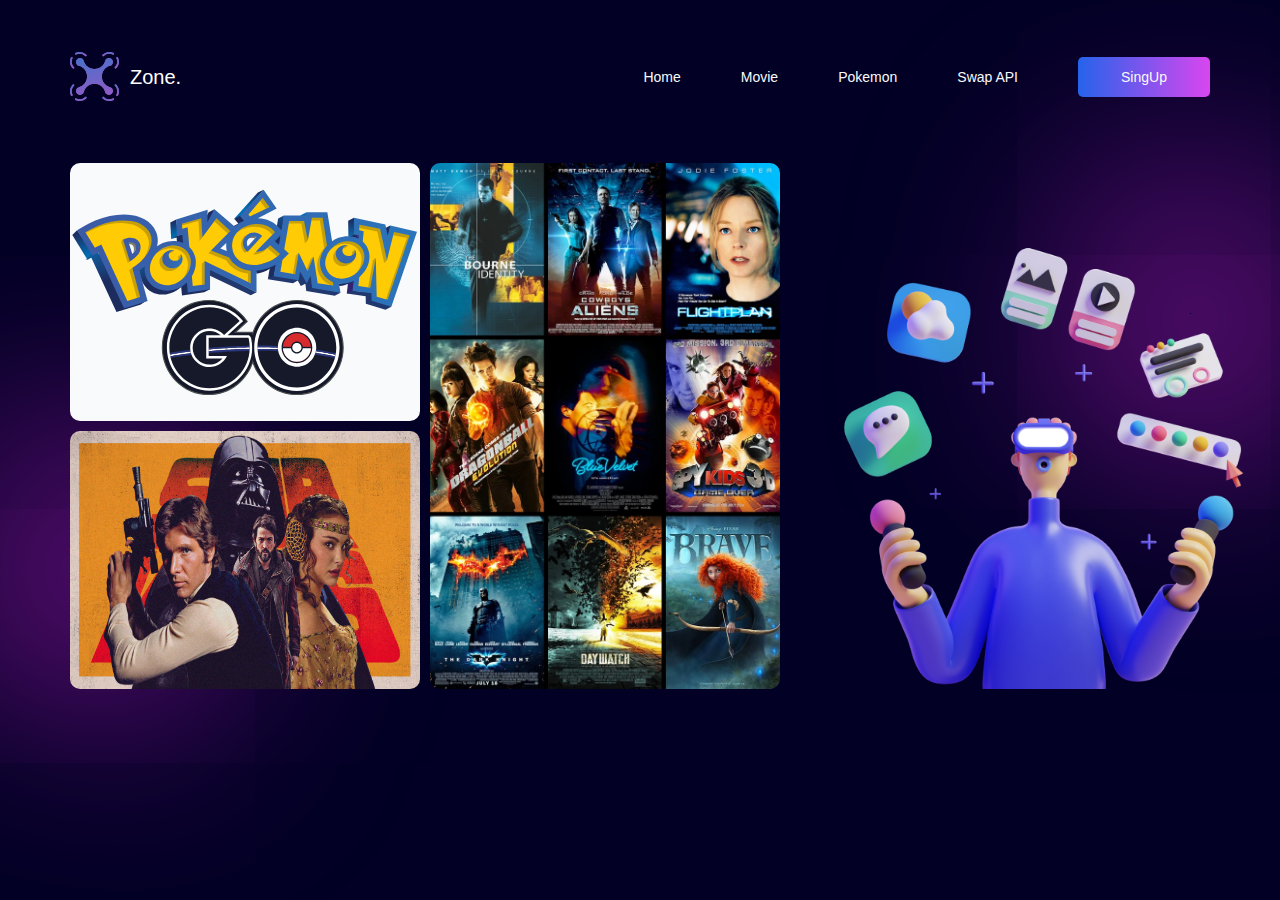
<file: index.html>
<!DOCTYPE html>
<html lang="en">
<head>
    <meta charset="UTF-8">
    <meta name="viewport" content="width=device-width, initial-scale=1.0">
    <title>Home</title>
    <link rel="stylesheet" href="./STYLE/style.css">
    <link
    rel="stylesheet"
    href="https://cdnjs.cloudflare.com/ajax/libs/animate.css/4.1.1/animate.min.css"
  />
</head>
<body>
    <header class="header">
        <div class="container">
            <div class="header__wrapper">
                <div>
                    <div class="header__logo"><img src="./IMG/header-logo.svg" alt="logo"></div><p class="header__text">Zone.</p>
                </div>
                <nav class="header__nav">
                    <ul>
                        <li class="header__link"><a href="./index.html">Home</a></li>
                        <li class="header__link"><a href="./Movie.html">Movie</a></li>
                        <li class="header__link"><a href="./pokemon.html">Pokemon</a></li>
                        <li class="header__link"><a href="./starapi.html">Swap API</a></li>
                        <button class="header__btn"><a href="#">SingUp</a></button>
                    </ul>
                </nav>
            </div>
        </div>
    </header> 
    <section class="hero">
       <div class="container">
        <div class="hero__wrapper">
            <div class="hero__img-wrapper animate__animated animate__fadeInLeft">
                <div class="hero__pokemon-img">
                    <img src="./IMG/hero-pokemon-img.svg" alt="pokemon">
                </div>
                <div class="hero__starwars-img">
                    <img src="./IMG/hero-star-wars.jpg" alt="star wars">
                </div>
                <div class="hero__movie-img">
                    <img src="./IMG/hero-poster-img.jpg.webp" alt="movie">
                </div>
            </div>
            <div class="hero__men">
                <img src="./IMG/hero-img.png" alt="men">
            </div>
        </div>
       </div>
    </section>
    <script src="./hacaton.js/app.js"></script>
</body>
</html>
</file>
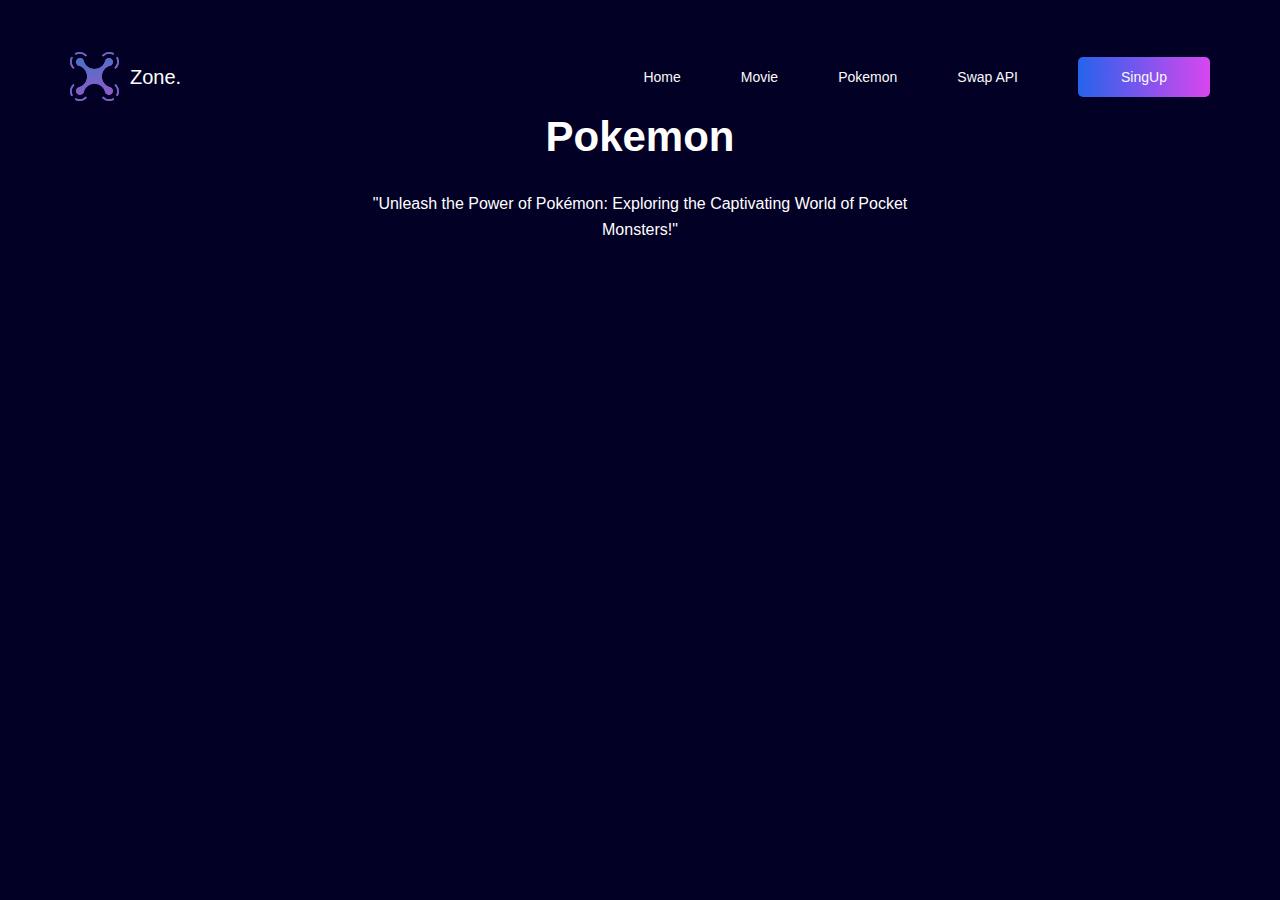
<file: pokemon.html>
<!DOCTYPE html>
<html lang="en">
<head>
    <meta charset="UTF-8">
    <meta name="viewport" content="width=device-width, initial-scale=1.0">
    <title>Pokemon</title>
    <link rel="stylesheet" href="./STYLE/style.css">
    <link
    rel="stylesheet"
    href="https://cdnjs.cloudflare.com/ajax/libs/animate.css/4.1.1/animate.min.css"
  />
</head>
<body>
    <header class="header">
        <div class="container">
            <div class="header__wrapper">
                <div>
                    <div class="header__logo"><img src="./IMG/header-logo.svg" alt="logo"></div><p class="header__text">Zone.</p>
                </div>
                <nav class="header__nav">
                    <ul>
                        <li class="header__link"><a href="./index.html">Home</a></li>
                        <li class="header__link"><a href="./Movie.html">Movie</a></li>
                        <li class="header__link"><a href="./pokemon.html">Pokemon</a></li>
                        <li class="header__link"><a href="./starapi.html">Swap API</a></li>
                        <button class="header__btn"><a href="#">SingUp</a></button>
                    </ul>
                </nav>
            </div>
        </div>
    </header> 
    <section class="pokemon">
        <div class="container">
            <h1 class="pokemon__title">Pokemon</h1>
            <p class="pokemon__desc">"Unleash the Power of Pokémon: Exploring the Captivating World of Pocket Monsters!"</p>
            <div class="pokemon__wrapper">
          
            </div>
        </div>

    </section>
    <script src="./hacaton.js/pokemon.js"></script>
    <!-- <script src="./hacaton.js/app.js"></script> -->
    <script src="./hacaton.js/wow.min.js"></script>
    <script>
    new WOW().init();
    </script>
</body>
</file>
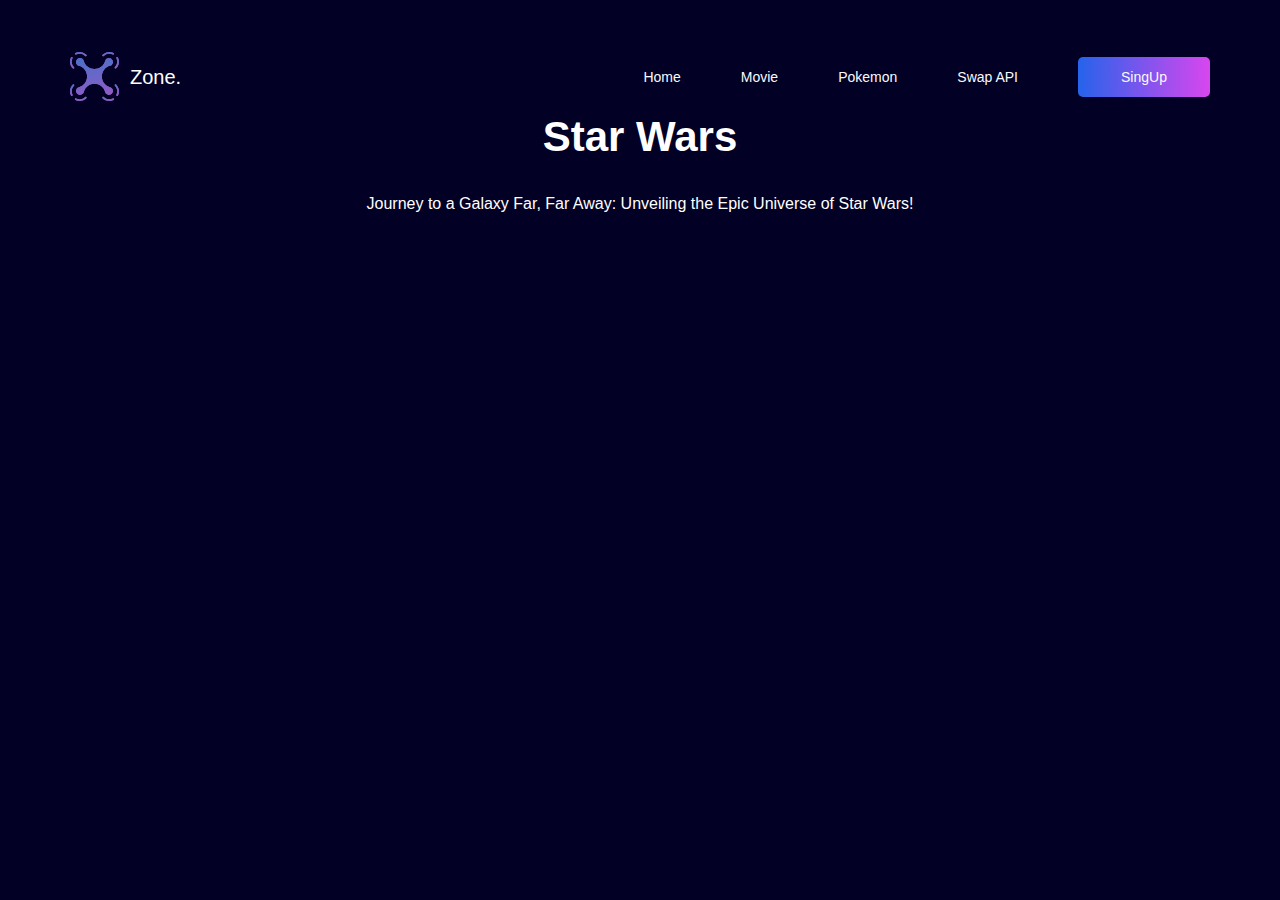
<file: starapi.html>
<!DOCTYPE html>
<html lang="en">
<head>
    <meta charset="UTF-8">
    <meta name="viewport" content="width=device-width, initial-scale=1.0">
    <title>Star Wars</title>
    <link rel="stylesheet" href="./STYLE/style.css">
    <link
    rel="stylesheet"
    href="https://cdnjs.cloudflare.com/ajax/libs/animate.css/4.1.1/animate.min.css"
  />
</head>
<body>
    <header class="header">
        <div class="container">
            <div class="header__wrapper">
                <div>
                    <div class="header__logo"><img src="./IMG/header-logo.svg" alt="logo"></div><p class="header__text">Zone.</p>
                </div>
                <nav class="header__nav">
                    <ul>
                        <li class="header__link"><a href="./index.html">Home</a></li>
                        <li class="header__link"><a href="./Movie.html">Movie</a></li>
                        <li class="header__link"><a href="./pokemon.html">Pokemon</a></li>
                        <li class="header__link"><a href="./starapi.html">Swap API</a></li>
                        <button class="header__btn"><a href="#">SingUp</a></button>
                    </ul>
                </nav>
            </div>
        </div>
    </header>
     <section class="starwars">
        <div class="container">
            <h1 class="starwars__title">Star Wars</h1>
            <p class="starwars__desc">Journey to a Galaxy Far, Far Away: Unveiling the Epic Universe of Star Wars!</p>
            <div class="starwars__wrapper">

             



            </div>
        </div>
     </section>



    <script src="./hacaton.js/starAipi.js"></script>
    <script src="./hacaton.js/wow.min.js"></script>
    <script>
    new WOW().init();
    </script>
</body>
</html>
</file>
<file: STYLE/style.css>
@font-face {
  font-family: 'DM Sans', sans-serif;
  src: url(../FONTS/DMSans-Bold.eot);
  src: url(../FONTS/DMSans-Bold.woff2) format('woff2'),
    url(../FONTS/DMSans-Bold.woff) format('woff'),
    url(../FONTS/DMSans-Medium.ttf) format('truetype');
  font-weight: 500;
  font-style: normal;
  font-display: swap;
}

@font-face {
  font-family: 'DM Sans', sans-serif;
  src: url(../FONTS/DMSans-Medium.eot);
  src: url(../FONTS/DMSans-Medium.woff2) format('woff2'),
    url(../FONTS/DMSans-Medium.woff) format('woff'),
    url(../FONTS/DMSans-Medium.ttf) format('truetype');
  font-weight: medium;
  font-style: normal;
  font-display: swap;
}

@font-face {
  font-family: 'DM Sans', sans-serif;
  src: url(../FONTS/DMSans-Regular.eot);
  src: url(../FONTS/DMSans-Regular.woff2) format('woff2'),
    url(../FONTS/DMSans-Regular.woff) format('woff'),
    url(../FONTS/DMSans-Regular.ttf) format('truetype');
  font-weight: 400;
  font-style: normal;
  font-display: swap;
}


* {
  margin: 0;
  padding: 0;
  box-sizing: border-box;
}

body {
  background: rgb(2, 0, 36);
}

ul li {
  list-style: none;
  text-decoration: none;
}

button {
  background-color: transparent;
  border: none;
}

a {
  text-decoration: none;
  color: inherit;
}
a:hover {
 color: #D946EF;
}
.container {
  margin: 0 auto;
  padding: 0 15px;
  max-width: 1170px;
}

.header {
  font-family: 'DM Sans', sans-serif;
  padding: 52px 0 11px;
}

.header__wrapper {
  display: flex;
  justify-content: space-between;
  align-items: center;
}

.header__wrapper div {
  display: flex;
  justify-content: space-between;
  align-items: center;
}

.header__logo {
  width: 50px;
  margin-right: 10px;
}

.header__logo img {
  width: 100%;
  height: 100%;
  object-fit: contain;
}

.header__text {
  color: #FFF;
  font-size: 20px;
  font-family: 'DM Sans', sans-serif;
  font-weight: 500;
  /* text-transform: uppercase; */
}

.header__nav ul {
  display: flex;
  justify-content: space-between;
  align-items: center;
}

.header__link {
  color: #F9FAFB;
  font-size: 14px;
  font-family: 'DM Sans', sans-serif;
  font-weight: 500;
  /* text-transform: uppercase; */
  margin-left: 60px;
}

.header__btn {
  color: #F9FAFB;
  font-size: 14px;
  font-family: 'DM Sans', sans-serif;
  font-weight: 500;
  padding: 12px 24px;
  width: 132px;
  border-radius: 5px;
  background: var(--gardient, linear-gradient(91deg, #2563EB 0%, #D946EF 100%));
  margin-left: 60px;
}

.hero__img-wrapper {
  display: grid;
  grid-template-columns: 1fr 1fr 1fr;
  grid-template-rows: 1fr 1fr;
  row-gap: 10px;
  column-gap: 10px;
  grid-column: 1/2;
  /* grid-row: 1/3; */
  position: relative;
}

.hero__img-wrapper::after {
  content: "";
  width: 1px;
  height: 1px;
  position: absolute;
  -webkit-box-shadow: 7px 4px 200px 150px rgba(227, 35, 189, 0.2);
  -moz-box-shadow: 7px 4px 200px 150px rgba(233, 6, 241, 0.2);
  box-shadow: 7px 4px 200px 150px rgba(225, 34, 235, 0.377);
  transform: rotate(12.27deg);
  top: 400px;
  right: 700px;
  z-index: -1;
}

.hero__pokemon-img {
  width: 350px;
  background-color: #F9FAFB;
  border-radius: 10px;
  grid-column: 1/2;
  transition: 0.4s;
}
.hero__pokemon-img:hover {
 transform: scale(0.9);
 box-shadow: rgba(240, 46, 170, 0.4) 5px 5px, rgba(240, 46, 170, 0.3) 10px 10px, rgba(240, 46, 170, 0.2) 15px 15px, rgba(240, 46, 170, 0.1) 20px 20px, rgba(240, 46, 170, 0.05) 25px 25px;
}

.hero__pokemon-img img {
  width: 100%;
  height: 100%;
  object-fit: contain;
}

.hero__starwars-img {
  width: 350px;
  object-fit: cover;
  grid-column: 1/2;
  grid-row: 2/3;
  overflow: hidden;
  border-radius: 10px;
  transition: 0.4s;
}
.hero__starwars-img:hover{
  transform: scale(0.9);
 box-shadow: rgba(240, 46, 170, 0.4) 5px 5px, rgba(240, 46, 170, 0.3) 10px 10px, rgba(240, 46, 170, 0.2) 15px 15px, rgba(240, 46, 170, 0.1) 20px 20px, rgba(240, 46, 170, 0.05) 25px 25px;
}
.hero__starwars-img img {
  width: 100%;
  height: 100%;
}

.hero__movie-img {
  width: 350px;
  border-radius: 10px;
  grid-column: 2/3;
  grid-row: 1/3;
  overflow: hidden;
  transition: 0.4s;
}
.hero__movie-img:hover{
 transform: scale(0.9);
 box-shadow: rgba(240, 46, 170, 0.4) 5px 5px, rgba(240, 46, 170, 0.3) 10px 10px, rgba(240, 46, 170, 0.2) 15px 15px, rgba(240, 46, 170, 0.1) 20px 20px, rgba(240, 46, 170, 0.05) 25px 25px;
}
.hero__movie-img img {
  width: 100%;
  height: 100%;
  object-fit: cover;
}

.hero__wrapper {
  display: grid;
  grid-template-columns: 1fr 1fr;
  /* grid-template-rows: 1fr 1fr 1fr; */
}

.hero__men {
  width: 500px;
  position: relative;
  transition: 0.3s;
}
.hero__men:hover{
  transform: scale(0.9);
  margin-bottom: 20px;
}

.hero__men img {
  width: 100%;
  height: 100%;
  object-fit: cover;
}

.hero__men::after {
  content: "";
  width: 1px;
  height: 1px;
  position: absolute;
  -webkit-box-shadow: 7px 4px 200px 150px rgba(227, 35, 189, 0.2);
  -moz-box-shadow: 7px 4px 200px 150px rgba(233, 6, 241, 0.2);
  box-shadow: 7px 4px 200px 150px rgba(225, 34, 235, 0.377);
  transform: rotate(12.27deg);
  top: 150px;
  left: 400px;
  z-index: -1;
}

.hero {
  padding-top: 50px;
}

/* MOVIE  */
.movie {
  padding-top: 30px;
  position: relative;
}

.movie__wrapper {
  display: flex;
  justify-content: space-between;
  flex-wrap: wrap;
}

.movie__title {
  color: #FFF;
  font-size: 42px;
  font-family: 'DM Sans', sans-serif;
  font-weight: 700;
  text-align: center;
  margin-bottom: 30px;
}

.movie__desc {
  color: #FFF;
  text-align: center;
  font-size: 16px;
  font-family: 'DM Sans', sans-serif;
  line-height: 26px;
  max-width: 587px;
  margin: 0 auto;
}

.movie__card {
  position: relative;
  /* border: 1px solid white; */
  width: 25%;
  margin-top: 40px;
  border-radius: 0 0 10px 10px;
  overflow: hidden;
  margin-left: 5px;
}

.movie__raiting {
  position: absolute;
  background-color: #195ae683;
  width: 50px;
  height: 50px;
  clip-path: circle(50% at 50% 50%);
  top: 0;
  right: 0;
  text-align: center;
  color: #FFF;
  font-size: 24px;
  font-family: 'DM Sans', sans-serif;
  font-weight: 500;
}

.movie__img {
  width: 100%;
  /* height: 100%; */
  object-fit: contain;
  overflow: hidden;
  margin: 0 auto;
}

.movie__img img {
  width: 100%;
  height: 100%;
}
.movie__div-title{
  /* background: linear-gradient(45deg, #f5f7fa, #3271d6); */
  background: linear-gradient(45deg, #00c6fb, #005bea);
  width: 100%;
  border-radius: 0 0 10px 10px;
  padding: 20px 0;
}
.movie__card-title {
  color: #FFF;
  font-size: 24px;
  font-family: 'DM Sans', sans-serif;
  font-weight: 500;
  text-align: center;
}

.movie__modal {
  position: fixed;
  width: 600px;
  background: linear-gradient(45deg, #00c6fb, #005bea);
  top: 250px;
  left: 500px;
  z-index: 999;
  border-radius: 15px;
  display: none;

}

.movie__modal-title {
  margin-top: 20px;
  color: #FFF;
  font-size: 20px;
  font-family: 'DM Sans', sans-serif;
  font-weight: 500;
  text-align: center;
}

.movie__modal-desc {
  margin: 10px auto;
  color: #F9FAFB;
  font-size: 14px;
  font-family: 'DM Sans', sans-serif;
  font-weight: 500;
  max-width: 400px;
}

.movie__modal-img {
  margin: 20px auto;
  width: 300px;
  overflow: hidden;
  border-radius: 10px;
}

.movie__modal-img img {
  width: 100%;
  height: 100%;
  object-fit: cover;
}

.movie__modal-btn {
  width: 100px;
  height: 30px;
  color: #F9FAFB;
  font-size: 14px;
  font-family: 'DM Sans', sans-serif;
  font-weight: 400;
  border-radius: 5px;
  background: var(--gardient, linear-gradient(91deg, #2563EB 0%, #D946EF 100%));
  display: block;
  margin: 30px 20px 20px 400px;
}

/* POKEMON  */

.pokemon__card{
  width: 25%;
  margin-top: 40px;
  border-radius: 0 0 10px 10px;
  overflow: hidden;
  margin-left: 5px;
}

.pokemon__img{
  width: 100%;
  object-fit: contain;
  overflow: hidden;
  background: rgb(173,173,255);
background: radial-gradient(circle, rgba(173,173,255,1) 7%, rgba(255,255,255,1) 100%, rgba(0,0,255,1) 100%);
}
.pokemon__img img{
  width: 100%;
  height: 100%;
}
.pokemon__wrapper{
  display: flex;
  justify-content: space-between;
  flex-wrap: wrap;
}
.pokemon__title{
  color: #FFF;
  font-size: 42px;
  font-family: 'DM Sans', sans-serif;
  font-weight: 700;
  text-align: center;
  margin-bottom: 30px;
  text-transform: capitalize;
}
.pokemon__desc{
  color: #FFF;
  text-align: center;
  font-size: 16px;
  font-family: 'DM Sans', sans-serif;
  line-height: 26px;
  max-width: 587px;
  margin: 0 auto;
}
.pokemon__title-div{
  /* background: linear-gradient(45deg, #f5f7fa, #3271d6); */
  background: linear-gradient(45deg, #00c6fb, #005bea);
  width: 100%;
  border-radius: 0 0 10px 10px;
  padding: 20px 0;

}
.pokemon__card-title {
  color: #FFF;
  font-size: 24px;
  font-family: 'DM Sans', sans-serif;
  font-weight: 500;
  text-align: center;
  text-transform: capitalize;
}
.pokemon{
  position: relative;
}
.pokemon__modal{
  position: fixed;
  width: 600px;
  background: linear-gradient(45deg, #00c6fb, #005bea);
  top: 250px;
  left: 500px;
  z-index: 999;
  border-radius: 15px;
  display: none;
  padding: 30px;
}

.pokemon__modal-wrapper{
  display: flex;
  justify-content: space-between;
}
.pokemon__modal-img{
  width: 20%;
  overflow: hidden;
  background: #FFF;
  border-radius: 5px;
  object-fit: cover;
  /* opacity: 50%; */
}
.pokemon__modal-img:hover{
  transition: 0.3s;
  box-shadow: rgba(240, 46, 170, 0.4) 5px 5px, rgba(240, 46, 170, 0.3) 10px 10px, rgba(240, 46, 170, 0.2) 15px 15px, rgba(240, 46, 170, 0.1) 20px 20px, rgba(240, 46, 170, 0.05) 25px 25px;
}
.pokemon__modal-img img{
  width: 100%;
  height: 100%;
}
.pokemon__modal-img:hover{
  transform: scale(1.3);
}
.pokemon__modal-title{
  margin-top: 20px;
  color: #FFF;
  font-size: 20px;
  font-family: 'DM Sans', sans-serif;
  font-weight: 500;
  text-align: center;
  text-transform: capitalize;
}
.pokemon__modal-btn{
  width: 100px;
  height: 30px;
  color: #F9FAFB;
  font-size: 14px;
  font-family: 'DM Sans', sans-serif;
  font-weight: 400;
  border-radius: 5px;
  background: var(--gardient, linear-gradient(91deg, #2563EB 0%, #D946EF 100%));
  display: block;
  margin-left: 400px;
}

/* STAR API  */
.starwars__title{
  color: #FFF;
  font-size: 42px;
  font-family: 'DM Sans', sans-serif;
  font-weight: 700;
  text-align: center;
  margin-bottom: 30px;
  text-transform: capitalize;
}
.starwars__desc{
  color: #FFF;
  text-align: center;
  font-size: 16px;
  font-family: 'DM Sans', sans-serif;
  line-height: 26px;
  max-width: 587px;
  margin: 0 auto;
}
.starwars__wrapper{
  display: flex;
  justify-content: space-between;
  flex-wrap: wrap;
}
.starwars__card{
  width: 20%;
  margin-left: 5px;
  margin-top: 20px;
  /* position: relative; */
}

.starwars__img{
  width: 100%;
  overflow: hidden;

}
.starwars__img img{
  width: 100%;
  height: 100%;
  object-fit: cover;
}
.starwars__title-div{
  background: linear-gradient(45deg, #00c6fb, #005bea);
  width: 100%;
  border-radius: 0 0 10px 10px;
  padding: 10px 0;
}
.starwars__title-card{
  color: #FFF;
  font-size: 20px;
  font-family: 'DM Sans', sans-serif;
  font-weight: 500;
  text-align: center;
  text-transform: capitalize
}
.starwars__popup{
  position: fixed;
  width: 600px;
  background: linear-gradient(45deg, #00c6fb, #005bea);
  top: 250px;
  left: 500px;
  z-index: 999;
  border-radius: 15px;
  display: none;
  padding: 30px;
}
.starwars__popup-txt{
  color: #FFF;
  font-size: 20px;
  font-family: 'DM Sans', sans-serif;
  font-weight: 500;
  /* text-align: center; */
  /* text-transform: capitalize; */
}
.starwars__btn-modal{
  width: 100px;
  height: 30px;
  color: #F9FAFB;
  font-size: 14px;
  font-family: 'DM Sans', sans-serif;
  font-weight: 400;
  border-radius: 5px;
  background: var(--gardient, linear-gradient(91deg, #2563EB 0%, #D946EF 100%));
  display: block;
  margin-left: 400px;
}
</file>
